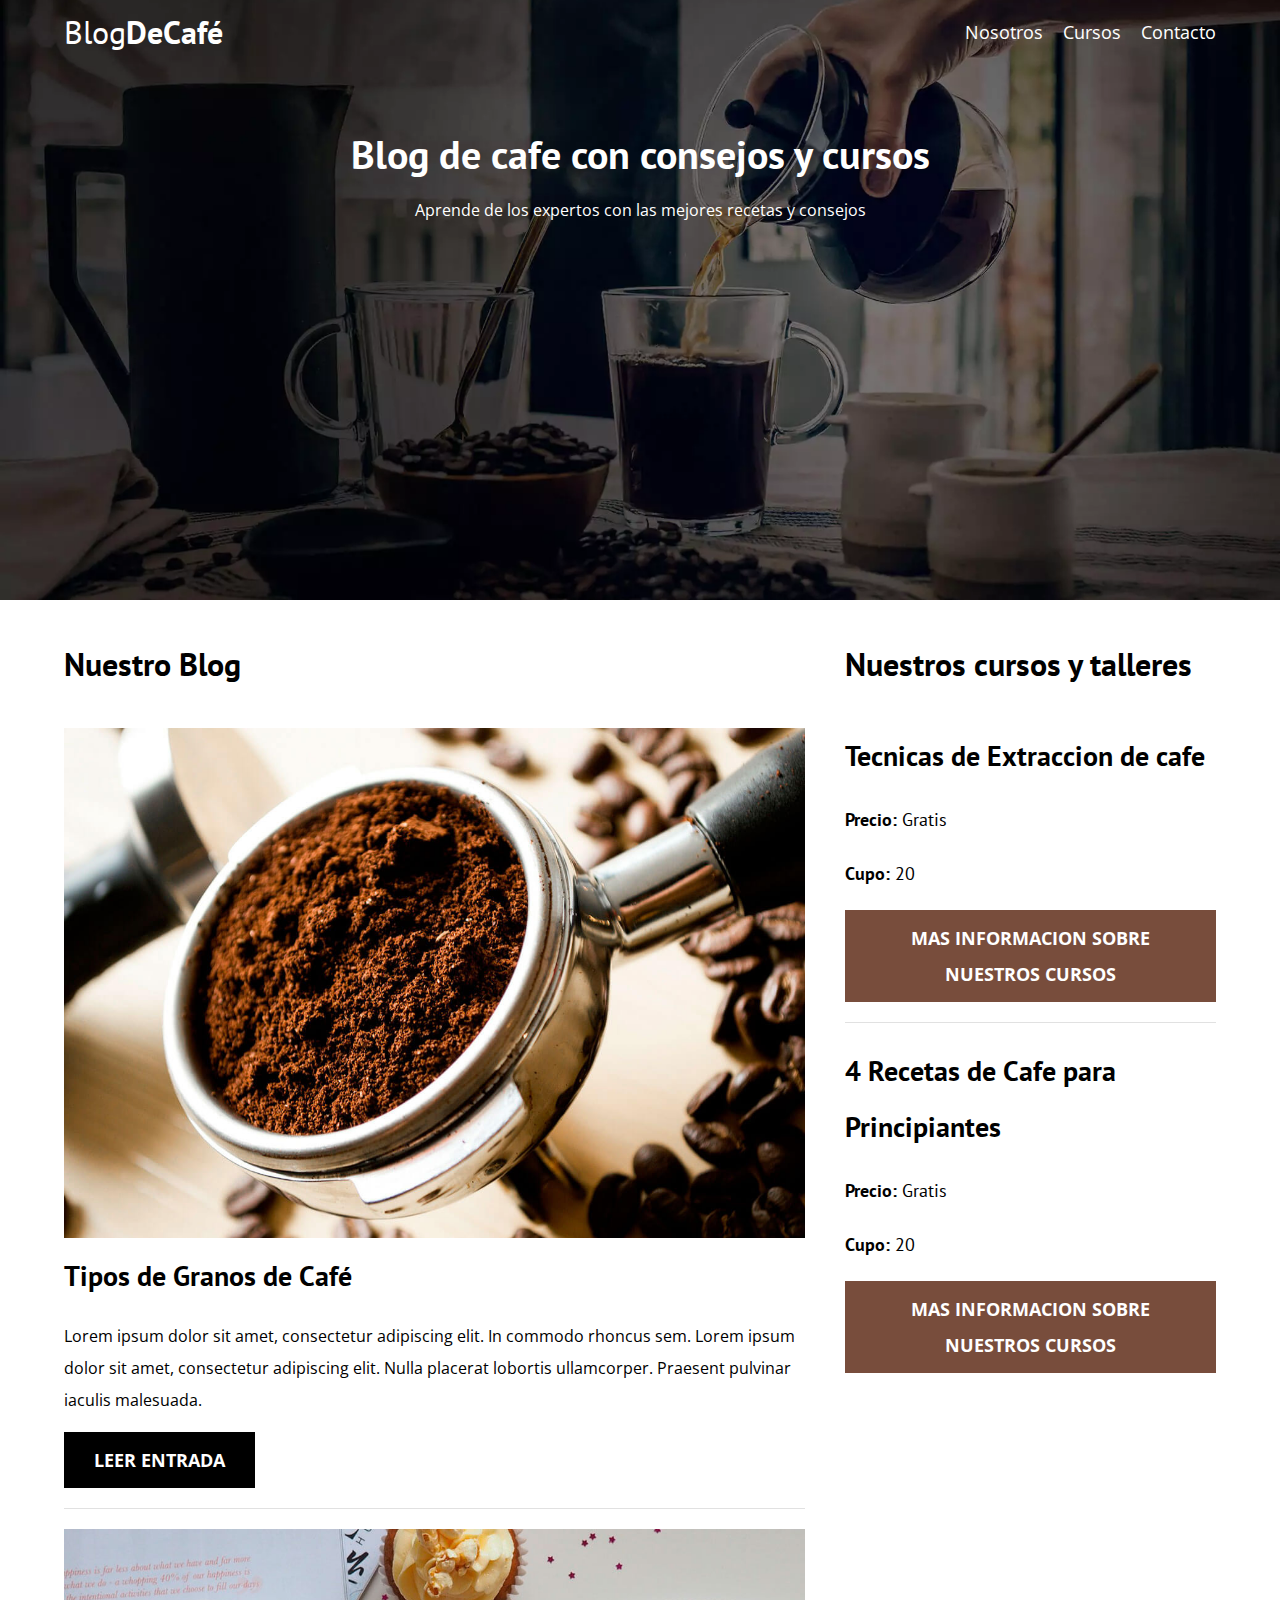
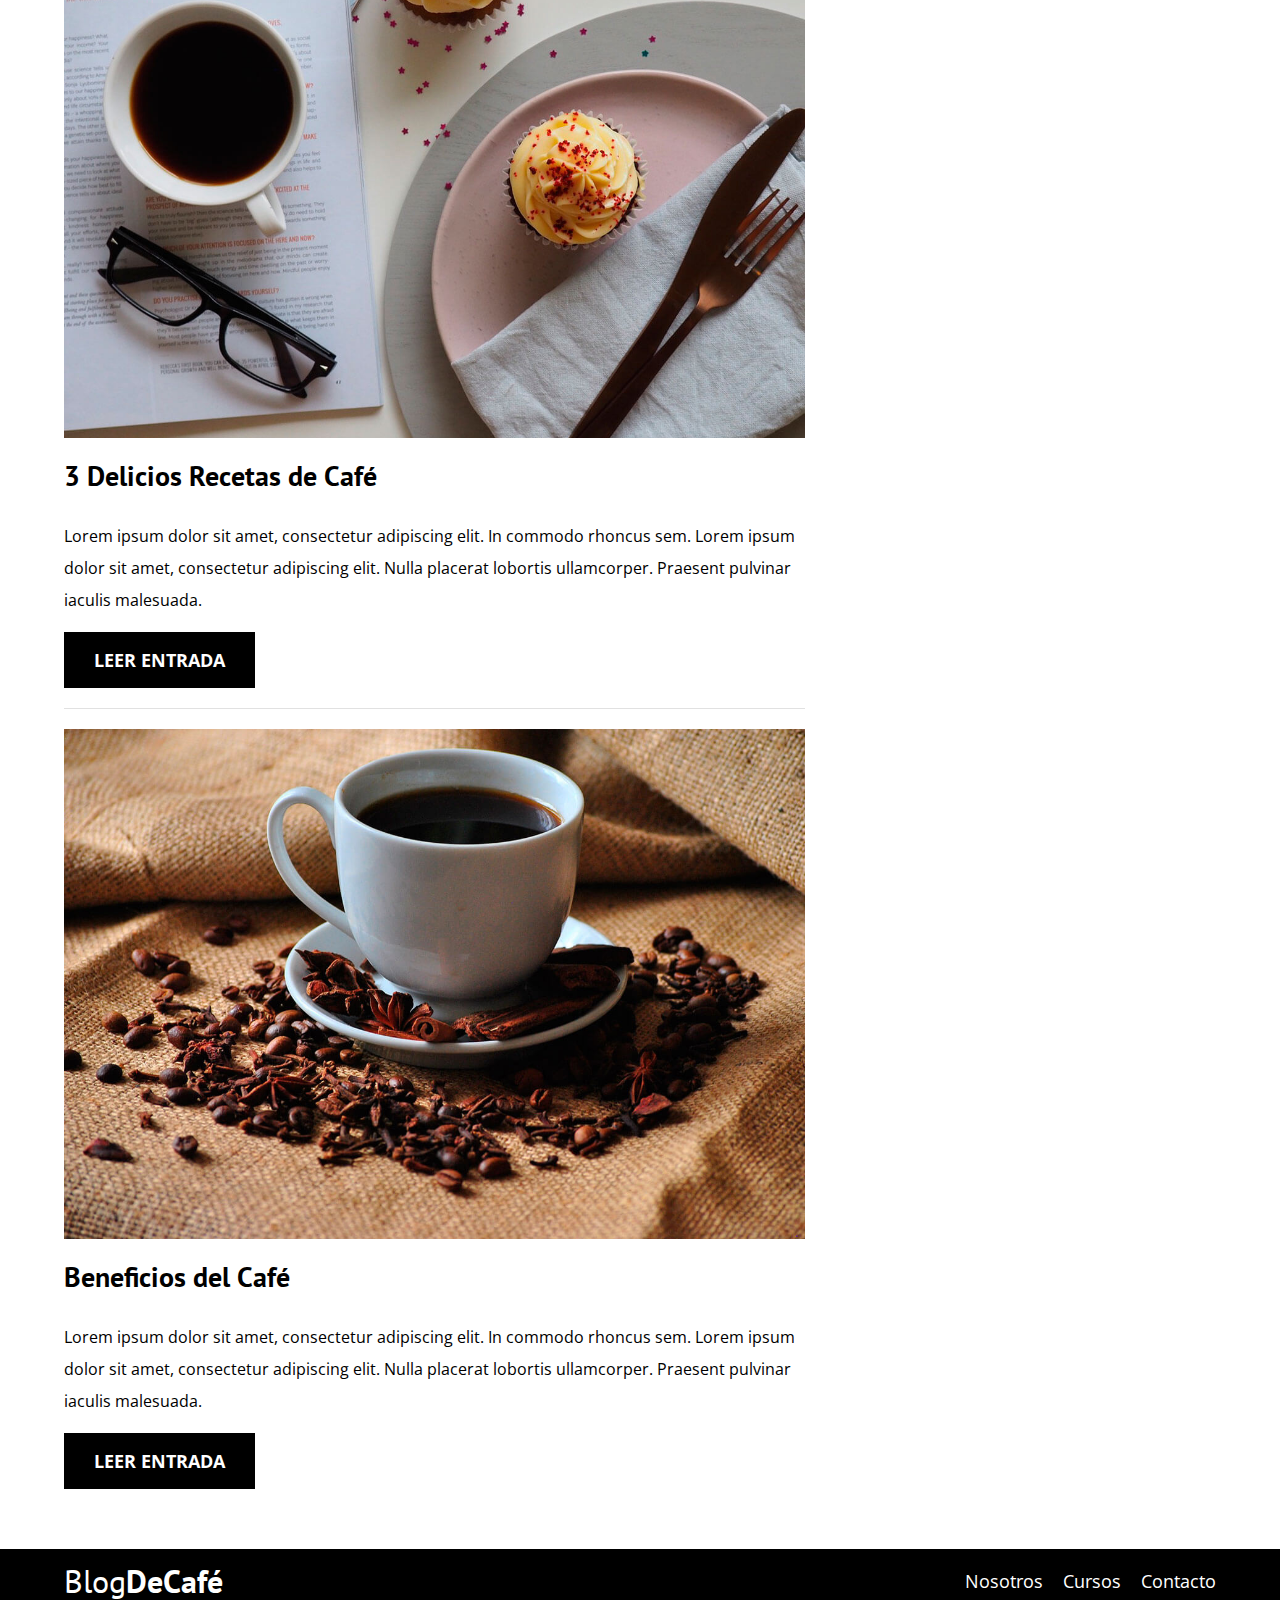
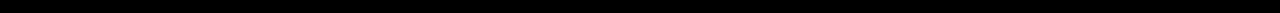
<file: index.html>
<!DOCTYPE html>
<html lang="en">
<head>
    <meta charset="UTF-8">
    <meta http-equiv="X-UA-Compatible" content="IE=edge">
    <meta name="viewport" content="width=device-width, initial-scale=1.0">
    <meta name="description" content="Pagina web de blog de café">
    <link rel="preconnect" href="https://fonts.googleapis.com">
    <link rel="preconnect" href="https://fonts.gstatic.com" crossorigin>

    <!--prefetch-->
    <link rel="prefetch" href="cursos.html" as="document">
    <link rel="prefetch" href="entrada.html" as="document">
    
    
    <!--preload-->
    <link rel="preload" href="CSS/style.css" as="style">
    <link rel="stylesheet" href="CSS/style.css">

    <link rel="preload" href="CSS/normalize.css" as="style">
    <link rel="stylesheet" href="CSS/normalize.css">

    <link rel="preload" href="https://fonts.googleapis.com/css2?family=PT+Sans:wght@400;700&display=swap" as="font" crossorigin="crossorigin">
    <link href="https://fonts.googleapis.com/css2?family=PT+Sans:wght@400;700&display=swap" rel="stylesheet">

    <link rel="preload" href="https://fonts.googleapis.com/css2?family=Open+Sans&display=swap" as="font" crossorigin="crossorigin">
    <link href="https://fonts.googleapis.com/css2?family=Open+Sans&display=swap" rel="stylesheet">
    <title>BlogDeCafe</title>
</head>
<body>

    <header class="header">

        <div class="contenedor">
            <div class="barra">
                <a class="logo" href="index.html">
                   <h1 class="logo__nombre no-margin centrar-texto" >Blog<span class="logo__bold">DeCafé</span></h1>
                </a>

                <nav class="navegacion">
                    <a href="nosotros.html" class="navegacion__enlace">Nosotros</a>
                    <a href="cursos.html" class="navegacion__enlace">Cursos</a>
                    <a href="contacto.html" class="navegacion__enlace">Contacto</a>
                </nav>
            </div>
        </div>

        <div class="header__texto">
            <h2 class="no-margin">Blog de cafe con consejos y cursos</h2>
            <p class="no-margin">Aprende de los expertos con las mejores recetas y consejos</p>
        </div>
    </header>

    <div class="contenedor contenido-principal">
        <main class="Blog">
            <h3>Nuestro Blog</h3>

            <article class="entrada">
                <div class="entrada__imagen">
                    <img loading="lazy" src="img/blog1.jpg" alt="imagen blog">
                </div>

                <div class="entrada__contenido">
                    <h4 class="no-margin">Tipos de Granos de Café</h4>
                    <p>Lorem ipsum dolor sit amet, consectetur adipiscing elit. In commodo rhoncus sem. Lorem ipsum dolor sit amet, consectetur adipiscing elit. Nulla placerat lobortis ullamcorper. Praesent pulvinar iaculis malesuada.</p>
                    <a href="entrada.html" class="boton boton--primario">Leer Entrada</a>
                </div>
            </article>

            <article class="entrada">
                <div class="entrada__imagen">
                    <img loading="lazy" src="img/blog2.jpg" alt="imagen blog">
                </div>

                <div class="entrada__contenido">
                    <h4 class="no-margin">3 Delicios Recetas de Café</h4>
                    <p>Lorem ipsum dolor sit amet, consectetur adipiscing elit. In commodo rhoncus sem. Lorem ipsum dolor sit amet, consectetur adipiscing elit. Nulla placerat lobortis ullamcorper. Praesent pulvinar iaculis malesuada.</p>
                    <a href="entrada.html" class="boton boton--primario">Leer Entrada</a>
                </div>
            </article>

            <article class="entrada">
                <div class="entrada__imagen">
                    <img loading="lazy" src="img/blog3.jpg" alt="imagen blog">
                </div>

                <div class="entrada__contenido">
                    <h4 class="no-margin">Beneficios del Café</h4>
                    <p>Lorem ipsum dolor sit amet, consectetur adipiscing elit. In commodo rhoncus sem. Lorem ipsum dolor sit amet, consectetur adipiscing elit. Nulla placerat lobortis ullamcorper. Praesent pulvinar iaculis malesuada.</p>
                    <a href="entrada.html" class="boton boton--primario">Leer Entrada</a>
                </div>
            </article>

        </main>
        <aside class="sidebar">
            <h3>Nuestros cursos y talleres</h3>

            <ul class="cursos no-padding">
                <li class="widget-curso">
                    <h4 class="no-margin">Tecnicas de Extraccion de cafe</h4>
                    <p class="widget-curso__label">Precio:
                        <span class="widget-curso__info">Gratis</span>
                    </p>
                    <p class="widget-curso__label">Cupo:
                        <span class="widget-curso__info">20</span>
                    </p>
                    <a href="entrada.html" class="boton boton--secundario">Mas Informacion Sobre Nuestros Cursos</a>
                </li>

                <li class="widget-curso">
                    <h4 class="no-margin">4 Recetas de Cafe para Principiantes</h4>
                    <p class="widget-curso__label">Precio:
                        <span class="widget-curso__info">Gratis</span>
                    </p>
                    <p class="widget-curso__label">Cupo:
                        <span class="widget-curso__info">20</span>
                    </p>
                    <a href="entrada.html" class="boton boton--secundario">Mas Informacion Sobre Nuestros Cursos</a>
                </li>
            </ul>
        </aside>
    </div>

    <footer class="footer">
        <div class="contenedor">
            <div class="barra">
                <a class="logo" href="index.html">
                   <h1 class="logo__nombre no-margin centrar-texto" >Blog<span class="logo__bold">DeCafé</span></h1>
                </a>

                <nav class="navegacion">
                    <a href="nosotros.html" class="navegacion__enlace">Nosotros</a>
                    <a href="cursos.html" class="navegacion__enlace">Cursos</a>
                    <a href="contacto.html" class="navegacion__enlace">Contacto</a>
                </nav>
            </div>
        </div>
    </footer>
</body>
</html>
</file>
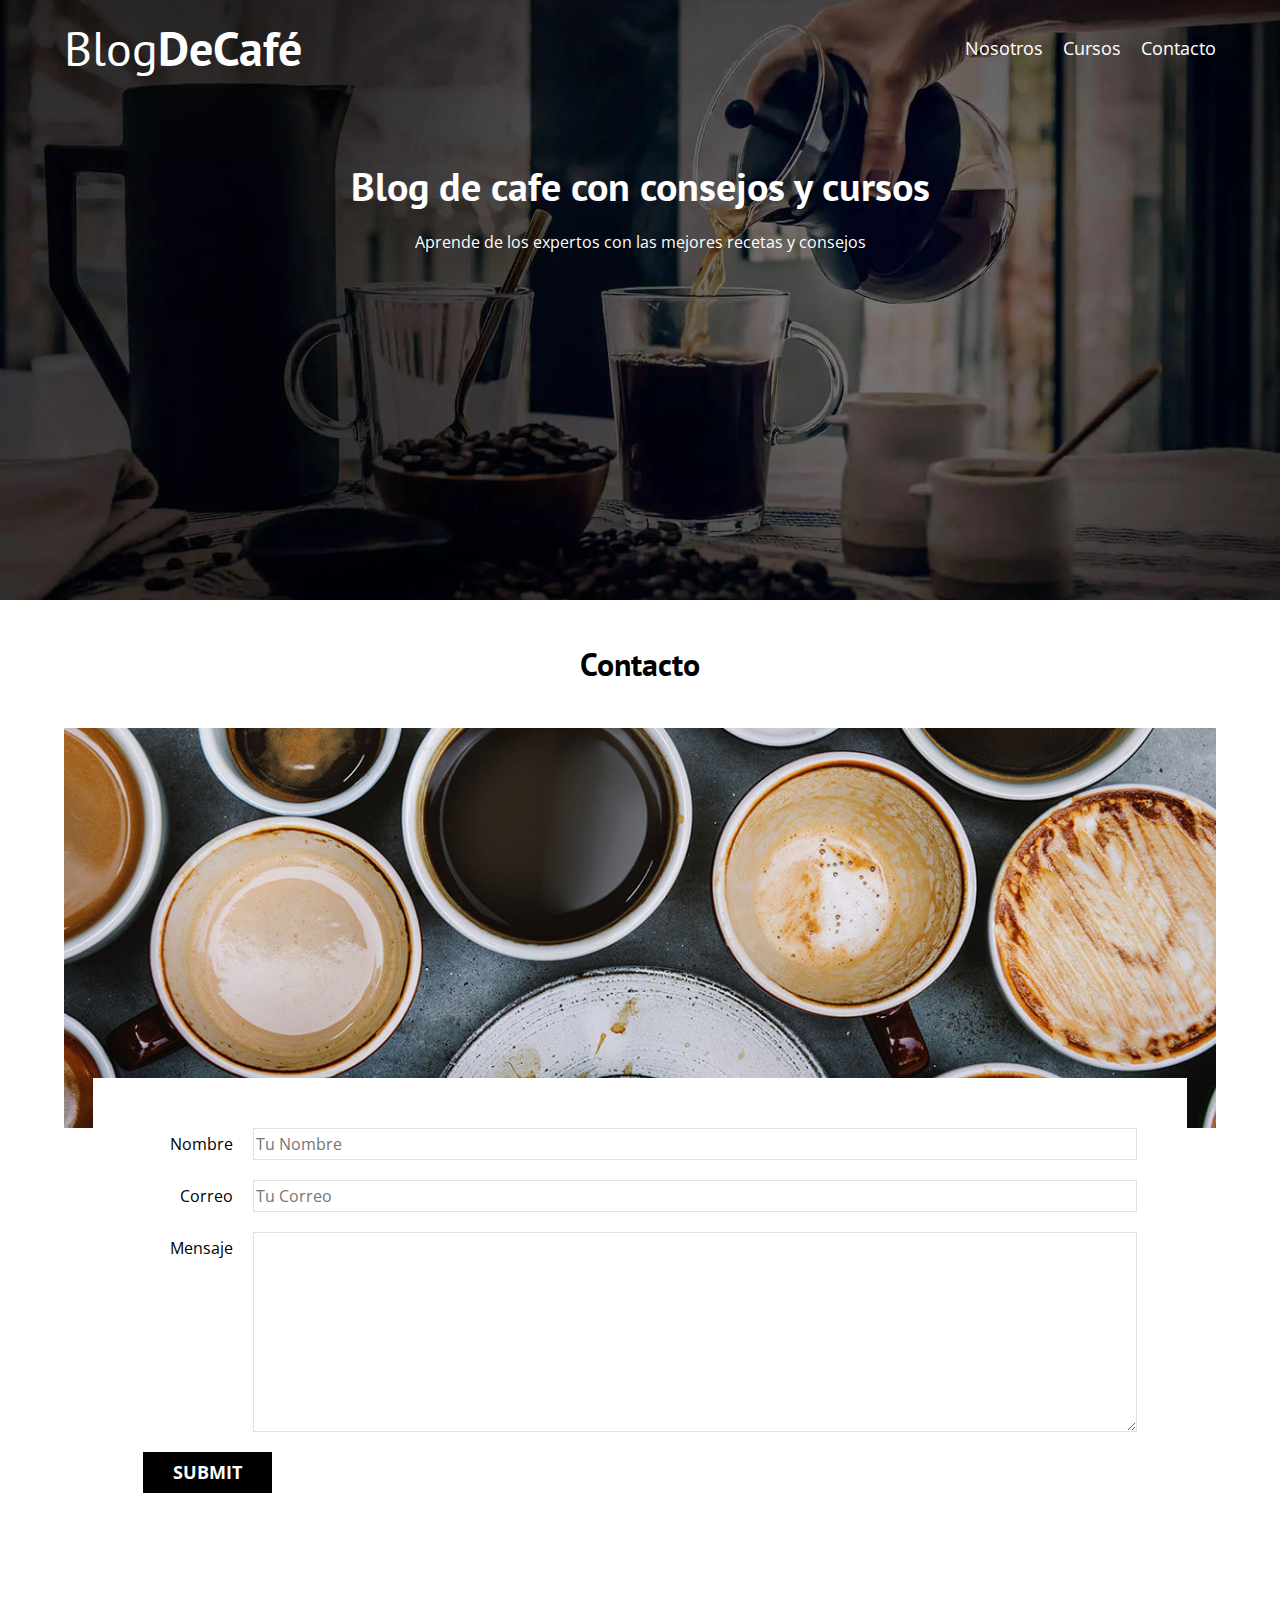
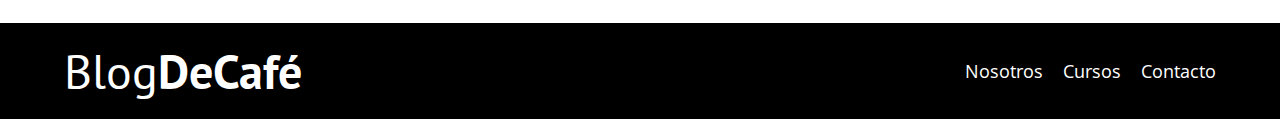
<file: contacto.html>
<!DOCTYPE html>
<html lang="en">
<head>
    <meta charset="UTF-8">
    <meta http-equiv="X-UA-Compatible" content="IE=edge">
    <meta name="viewport" content="width=device-width, initial-scale=1.0">
    <link rel="preconnect" href="https://fonts.googleapis.com">
    <link rel="preconnect" href="https://fonts.gstatic.com" crossorigin>
    <link href="https://fonts.googleapis.com/css2?family=PT+Sans:wght@400;700&display=swap" rel="stylesheet">
    <link href="https://fonts.googleapis.com/css2?family=Open+Sans&display=swap" rel="stylesheet">
    <link rel="stylesheet" href="CSS/normalize.css">
    <link rel="stylesheet" href="CSS/style.css">

    <title>BlogDeCafe</title>
</head>
<body>

    <header class="header">

        <div class="contenedor">
            <div class="barra">
                <a class="logo" href="index.html">
                   <h1 class="logo__nombre no-margin centrar-texto" >Blog<span class="logo__bold">DeCafé</span></h1>
                </a>

                <nav class="navegacion">
                    <a href="nosotros.html" class="navegacion__enlace">Nosotros</a>
                    <a href="cursos.html" class="navegacion__enlace">Cursos</a>
                    <a href="contacto.html" class="navegacion__enlace">Contacto</a>
                </nav>
            </div>
        </div>

        <div class="header__texto">
            <h2 class="no-margin">Blog de cafe con consejos y cursos</h2>
            <p class="no-margin">Aprende de los expertos con las mejores recetas y consejos</p>
        </div>
    </header>

    <main class="contenedor">
        <h3 class="centrar-texto">Contacto</h3>

        <div class="contacto-bg"></div>

        <form class="formulario">
            <div class="campo">
                <label class="campo__label" for="nombre">Nombre</label>
                <input 
                    class="campo__field"
                    type="text"
                    placeholder="Tu Nombre" 
                    id="nombre"
                >
            </div>
            <div class="campo">
                <label class="campo__label" for="email">Correo</label>
                <input
                    class="campo__field"
                    type="email" 
                    placeholder="Tu Correo" 
                    id="email"
                >
            </div>
            <div class="campo">
                <label class="campo__label" for="mensaje">Mensaje</label>
                <textarea
                    class="campo__field campo__field--textarea"
                    id="mensaje">
                </textarea>
            </div>

            <div class="campo">
                <input type="submit" class="boton boton--primario">
            </div>
        </form>
        
    </main>

    <footer class="footer">
        <div class="contenedor">
            <div class="barra">
                <a class="logo" href="index.html">
                   <h1 class="logo__nombre no-margin centrar-texto" >Blog<span class="logo__bold">DeCafé</span></h1>
                </a>

                <nav class="navegacion">
                    <a href="nosotros.html" class="navegacion__enlace">Nosotros</a>
                    <a href="cursos.html" class="navegacion__enlace">Cursos</a>
                    <a href="contacto.html" class="navegacion__enlace">Contacto</a>
                </nav>
            </div>
        </div>
    </footer>
</body>
</html>
</file>
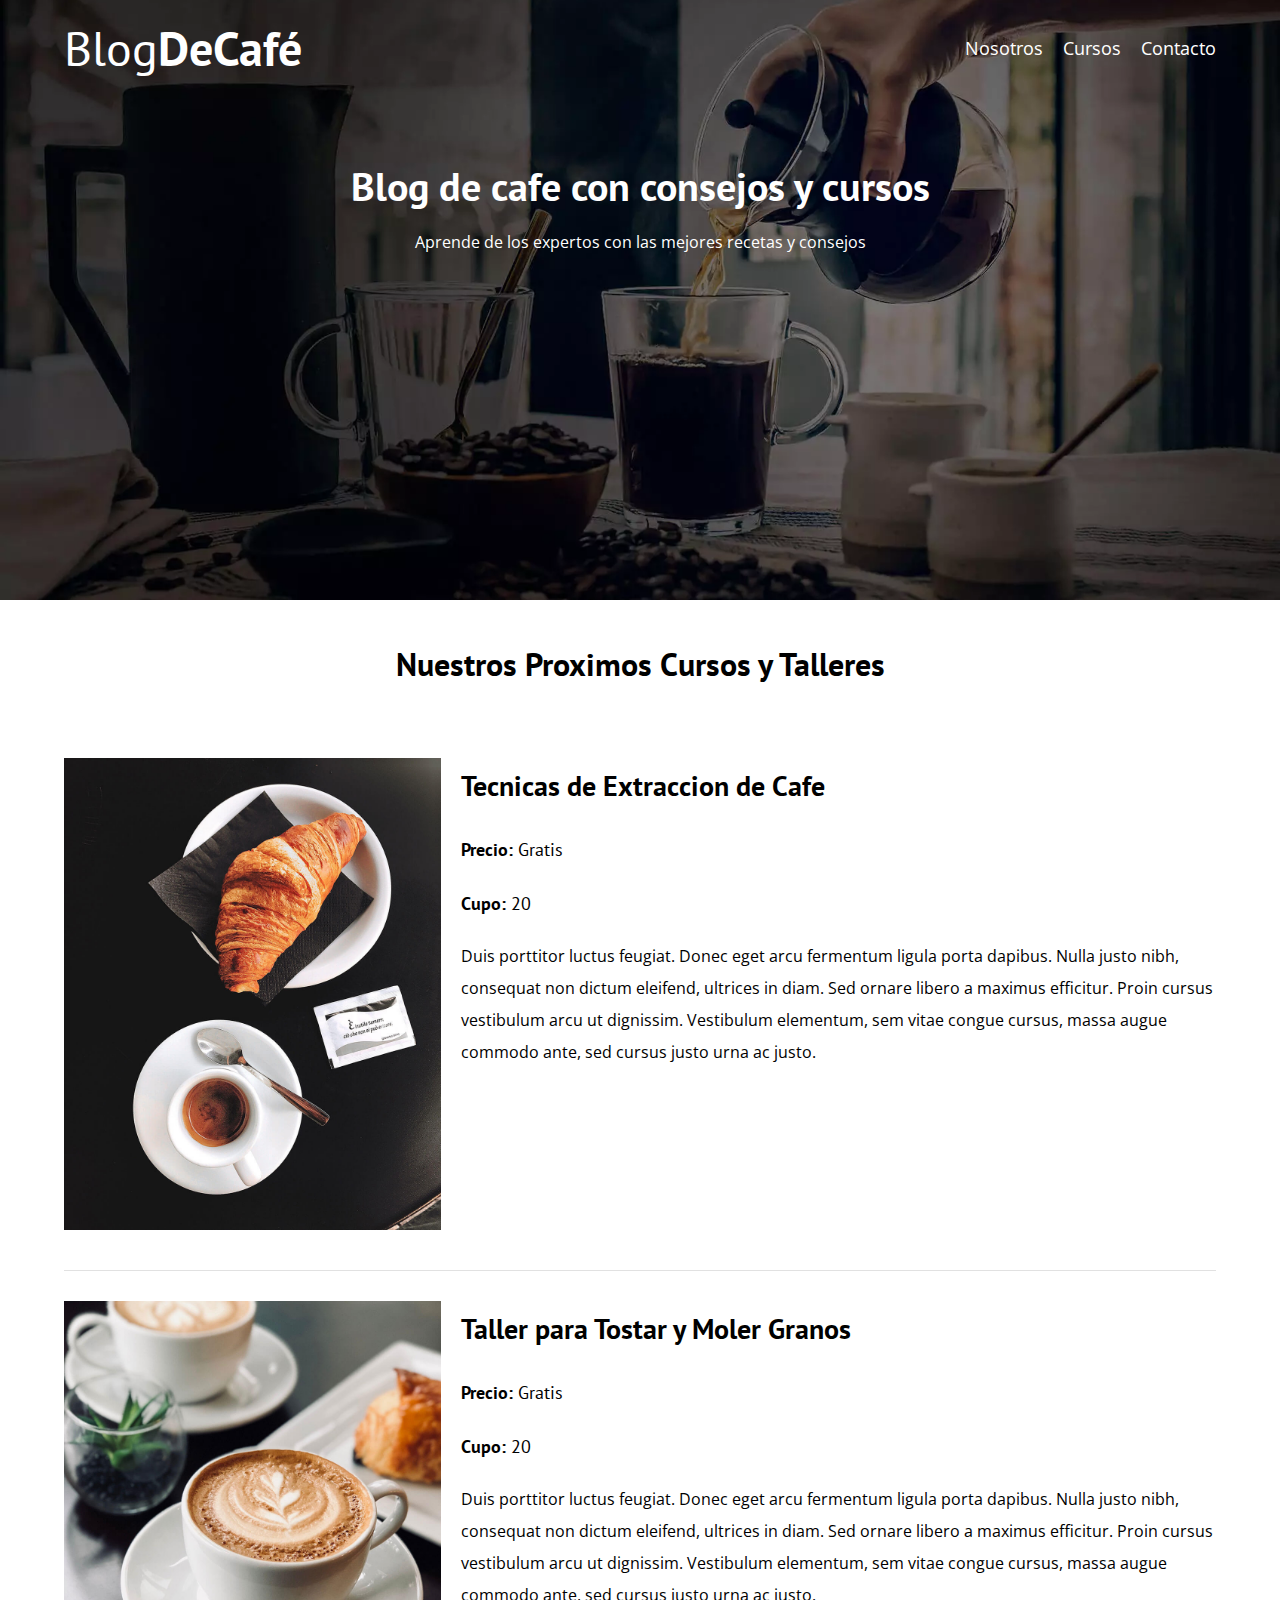
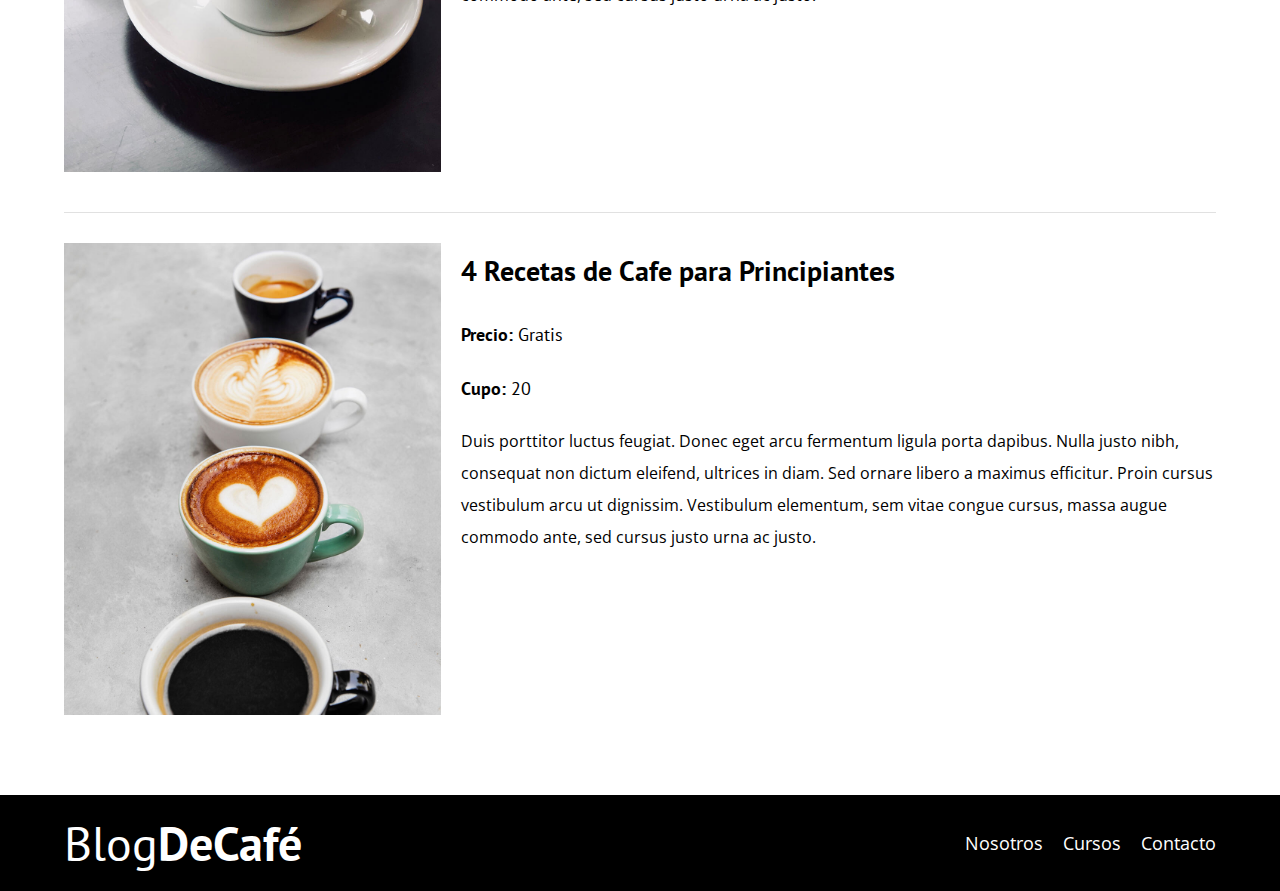
<file: cursos.html>
<!DOCTYPE html>
<html lang="en">
<head>
    <meta charset="UTF-8">
    <meta http-equiv="X-UA-Compatible" content="IE=edge">
    <meta name="viewport" content="width=device-width, initial-scale=1.0">
    <link rel="preconnect" href="https://fonts.googleapis.com">
    <link rel="preconnect" href="https://fonts.gstatic.com" crossorigin>
    <link href="https://fonts.googleapis.com/css2?family=PT+Sans:wght@400;700&display=swap" rel="stylesheet">
    <link href="https://fonts.googleapis.com/css2?family=Open+Sans&display=swap" rel="stylesheet">
    <link rel="stylesheet" href="CSS/normalize.css">
    <link rel="stylesheet" href="CSS/style.css">

    <title>BlogDeCafe</title>
</head>
<body>

    <header class="header">

        <div class="contenedor">
            <div class="barra">
                <a class="logo" href="index.html">
                   <h1 class="logo__nombre no-margin centrar-texto" >Blog<span class="logo__bold">DeCafé</span></h1>
                </a>

                <nav class="navegacion">
                    <a href="nosotros.html" class="navegacion__enlace">Nosotros</a>
                    <a href="cursos.html" class="navegacion__enlace">Cursos</a>
                    <a href="contacto.html" class="navegacion__enlace">Contacto</a>
                </nav>
            </div>
        </div>

        <div class="header__texto">
            <h2 class="no-margin">Blog de cafe con consejos y cursos</h2>
            <p class="no-margin">Aprende de los expertos con las mejores recetas y consejos</p>
        </div>
    </header>

    <main class="contenedor">
        <h3 class="centrar-texto">Nuestros Proximos Cursos y Talleres</h3>

        <div class="curso">
            <div class="curso__imagen">
                <img src="img/curso1.jpg" alt="Imagen del curso">
            </div>

            <div class="curso__informacion">
                <h4 class="no-margin">Tecnicas de Extraccion de Cafe</h4>
                <p class="curso__label">Precio:
                    <span class="curso__info">Gratis</span>
                </p>
                <p class="curso__label">Cupo:
                    <span class="curso__info">20</span>
                </p>
                <p class="curso__descripcion">
                    Duis porttitor luctus feugiat. Donec eget arcu fermentum ligula porta dapibus. Nulla justo nibh, consequat non dictum eleifend, ultrices in diam. Sed ornare libero a maximus efficitur. Proin cursus vestibulum arcu ut dignissim. Vestibulum elementum, sem vitae congue cursus, massa augue commodo ante, sed cursus justo urna ac justo.
                </p>
            </div> <!--cierre de informacion-->
        </div> <!--Cierre de curso-->

        <div class="curso">
            <div class="curso__imagen">
                <img src="img/curso2.jpg" alt="Imagen del curso">
            </div>

            <div class="curso__informacion">
                <h4 class="no-margin">Taller para Tostar y Moler Granos</h4>
                <p class="curso__label">Precio:
                    <span class="curso__info">Gratis</span>
                </p>
                <p class="curso__label">Cupo:
                    <span class="curso__info">20</span>
                </p>
                <p class="curso__descripcion">
                    Duis porttitor luctus feugiat. Donec eget arcu fermentum ligula porta dapibus. Nulla justo nibh, consequat non dictum eleifend, ultrices in diam. Sed ornare libero a maximus efficitur. Proin cursus vestibulum arcu ut dignissim. Vestibulum elementum, sem vitae congue cursus, massa augue commodo ante, sed cursus justo urna ac justo.
                </p>
            </div> <!--cierre de informacion-->
        </div> <!--Cierre de curso-->

        <div class="curso">
            <div class="curso__imagen">
                <img src="img/curso3.jpg" alt="Imagen del curso">
            </div>

            <div class="curso__informacion">
                <h4 class="no-margin">4 Recetas de Cafe para Principiantes</h4>
                <p class="curso__label">Precio:
                    <span class="curso__info">Gratis</span>
                </p>
                <p class="curso__label">Cupo:
                    <span class="curso__info">20</span>
                </p>
                <p class="curso__descripcion">
                    Duis porttitor luctus feugiat. Donec eget arcu fermentum ligula porta dapibus. Nulla justo nibh, consequat non dictum eleifend, ultrices in diam. Sed ornare libero a maximus efficitur. Proin cursus vestibulum arcu ut dignissim. Vestibulum elementum, sem vitae congue cursus, massa augue commodo ante, sed cursus justo urna ac justo.
                </p>
            </div> <!--cierre de informacion-->
        </div> <!--Cierre de curso-->


    </main>

    <footer class="footer">
        <div class="contenedor">
            <div class="barra">
                <a class="logo" href="index.html">
                   <h1 class="logo__nombre no-margin centrar-texto" >Blog<span class="logo__bold">DeCafé</span></h1>
                </a>

                <nav class="navegacion">
                    <a href="nosotros.html" class="navegacion__enlace">Nosotros</a>
                    <a href="cursos.html" class="navegacion__enlace">Cursos</a>
                    <a href="contacto.html" class="navegacion__enlace">Contacto</a>
                </nav>
            </div>
        </div>
    </footer>
</body>
</html>
</file>
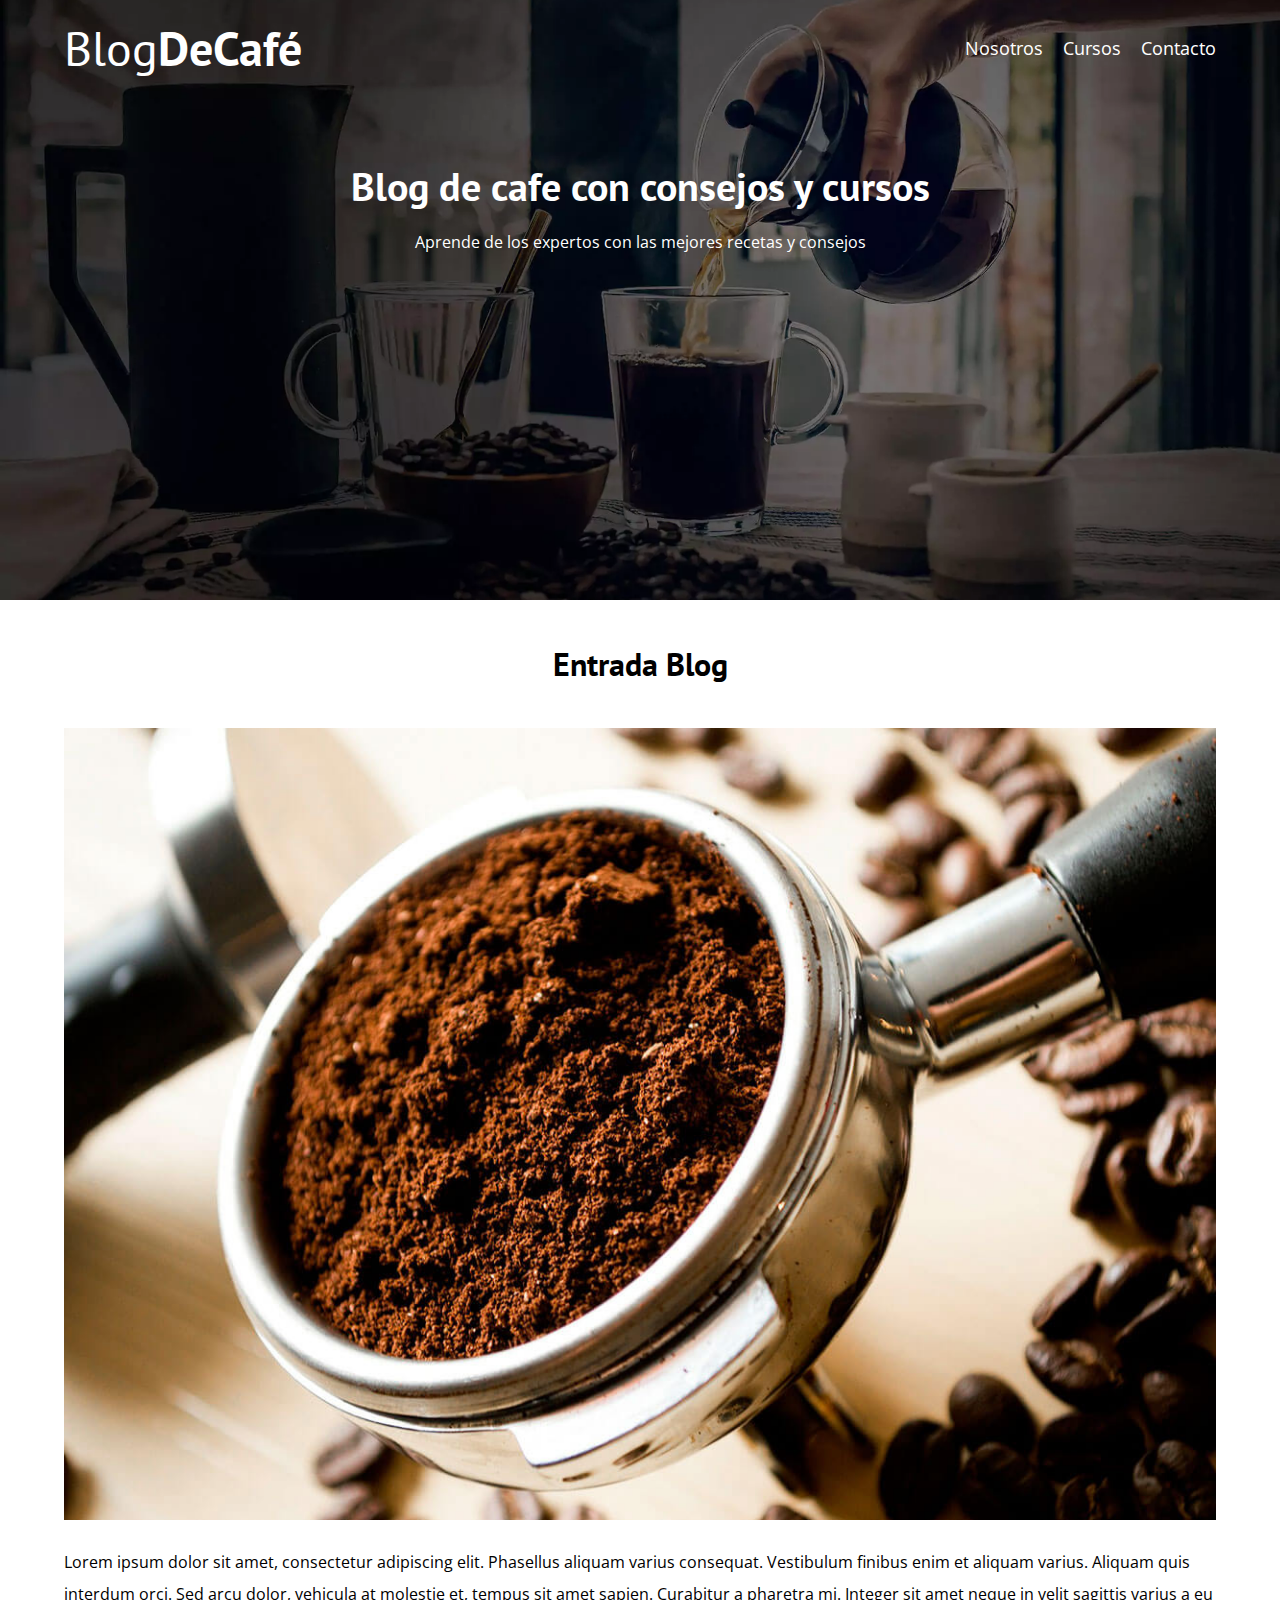
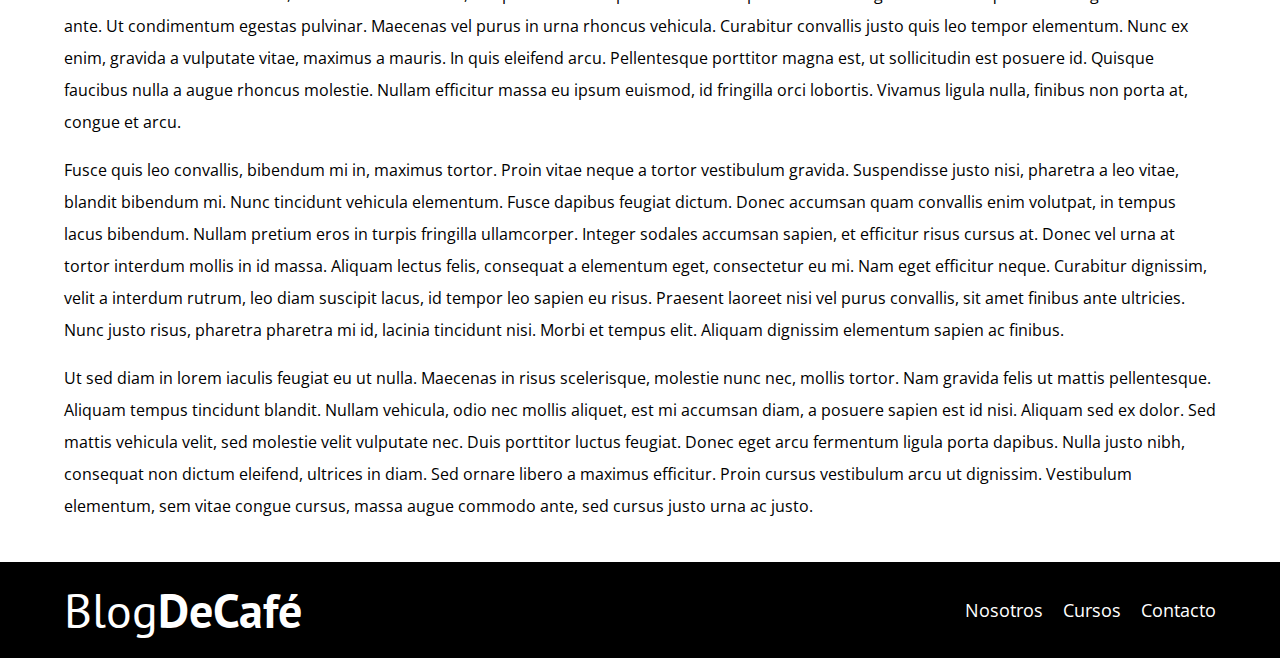
<file: entrada.html>
<!DOCTYPE html>
<html lang="en">
<head>
    <meta charset="UTF-8">
    <meta http-equiv="X-UA-Compatible" content="IE=edge">
    <meta name="viewport" content="width=device-width, initial-scale=1.0">
    <link rel="preconnect" href="https://fonts.googleapis.com">
    <link rel="preconnect" href="https://fonts.gstatic.com" crossorigin>
    <link href="https://fonts.googleapis.com/css2?family=PT+Sans:wght@400;700&display=swap" rel="stylesheet">
    <link href="https://fonts.googleapis.com/css2?family=Open+Sans&display=swap" rel="stylesheet">
    <link rel="stylesheet" href="CSS/normalize.css">
    <link rel="stylesheet" href="CSS/style.css">

    <title>BlogDeCafe</title>
</head>
<body>

    <header class="header">

        <div class="contenedor">
            <div class="barra">
                <a class="logo" href="index.html">
                   <h1 class="logo__nombre no-margin centrar-texto" >Blog<span class="logo__bold">DeCafé</span></h1>
                </a>

                <nav class="navegacion">
                    <a href="nosotros.html" class="navegacion__enlace">Nosotros</a>
                    <a href="cursos.html" class="navegacion__enlace">Cursos</a>
                    <a href="contacto.html" class="navegacion__enlace">Contacto</a>
                </nav>
            </div>
        </div>

        <div class="header__texto">
            <h2 class="no-margin">Blog de cafe con consejos y cursos</h2>
            <p class="no-margin">Aprende de los expertos con las mejores recetas y consejos</p>
        </div>
    </header>

    <main class="contenedor">
        <h3 class="centrar-texto">Entrada Blog</h3>

            <img src="img/blog1.jpg" alt="Imagen del blog">

            <p>Lorem ipsum dolor sit amet, consectetur adipiscing elit. Phasellus aliquam varius consequat. Vestibulum finibus enim et aliquam varius. Aliquam quis interdum orci. Sed arcu dolor, vehicula at molestie et, tempus sit amet sapien. Curabitur a pharetra mi. Integer sit amet neque in velit sagittis varius a eu ante. Ut condimentum egestas pulvinar. Maecenas vel purus in urna rhoncus vehicula. Curabitur convallis justo quis leo tempor elementum. Nunc ex enim, gravida a vulputate vitae, maximus a mauris. In quis eleifend arcu. Pellentesque porttitor magna est, ut sollicitudin est posuere id. Quisque faucibus nulla a augue rhoncus molestie. Nullam efficitur massa eu ipsum euismod, id fringilla orci lobortis. Vivamus ligula nulla, finibus non porta at, congue et arcu.</p>

            <p>Fusce quis leo convallis, bibendum mi in, maximus tortor. Proin vitae neque a tortor vestibulum gravida. Suspendisse justo nisi, pharetra a leo vitae, blandit bibendum mi. Nunc tincidunt vehicula elementum. Fusce dapibus feugiat dictum. Donec accumsan quam convallis enim volutpat, in tempus lacus bibendum. Nullam pretium eros in turpis fringilla ullamcorper. Integer sodales accumsan sapien, et efficitur risus cursus at. Donec vel urna at tortor interdum mollis in id massa. Aliquam lectus felis, consequat a elementum eget, consectetur eu mi. Nam eget efficitur neque. Curabitur dignissim, velit a interdum rutrum, leo diam suscipit lacus, id tempor leo sapien eu risus. Praesent laoreet nisi vel purus convallis, sit amet finibus ante ultricies. Nunc justo risus, pharetra pharetra mi id, lacinia tincidunt nisi. Morbi et tempus elit. Aliquam dignissim elementum sapien ac finibus.</p>

            <p>Ut sed diam in lorem iaculis feugiat eu ut nulla. Maecenas in risus scelerisque, molestie nunc nec, mollis tortor. Nam gravida felis ut mattis pellentesque. Aliquam tempus tincidunt blandit. Nullam vehicula, odio nec mollis aliquet, est mi accumsan diam, a posuere sapien est id nisi. Aliquam sed ex dolor. Sed mattis vehicula velit, sed molestie velit vulputate nec. Duis porttitor luctus feugiat. Donec eget arcu fermentum ligula porta dapibus. Nulla justo nibh, consequat non dictum eleifend, ultrices in diam. Sed ornare libero a maximus efficitur. Proin cursus vestibulum arcu ut dignissim. Vestibulum elementum, sem vitae congue cursus, massa augue commodo ante, sed cursus justo urna ac justo.</p>

    </main>

    <footer class="footer">
        <div class="contenedor">
            <div class="barra">
                <a class="logo" href="index.html">
                   <h1 class="logo__nombre no-margin centrar-texto" >Blog<span class="logo__bold">DeCafé</span></h1>
                </a>

                <nav class="navegacion">
                    <a href="nosotros.html" class="navegacion__enlace">Nosotros</a>
                    <a href="cursos.html" class="navegacion__enlace">Cursos</a>
                    <a href="contacto.html" class="navegacion__enlace">Contacto</a>
                </nav>
            </div>
        </div>
    </footer>
</body>
</html>
</file>
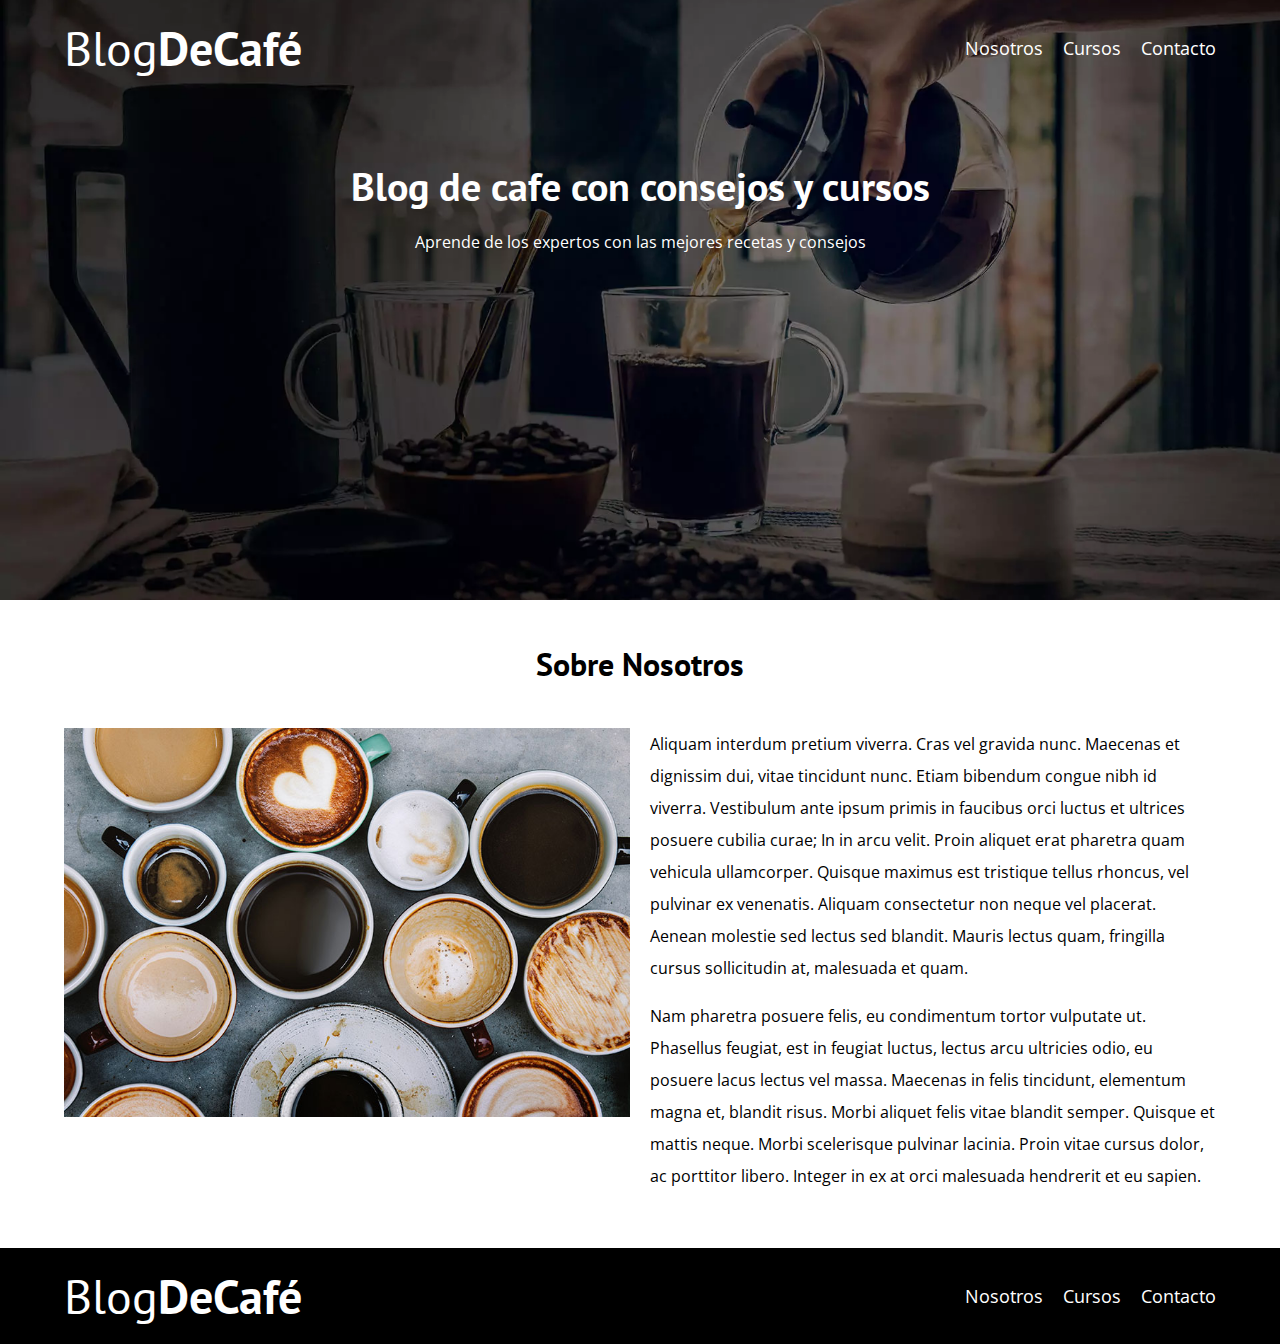
<file: nosotros.html>
<!DOCTYPE html>
<html lang="en">
<head>
    <meta charset="UTF-8">
    <meta http-equiv="X-UA-Compatible" content="IE=edge">
    <meta name="viewport" content="width=device-width, initial-scale=1.0">
    <link rel="preconnect" href="https://fonts.googleapis.com">
    <link rel="preconnect" href="https://fonts.gstatic.com" crossorigin>
    <link href="https://fonts.googleapis.com/css2?family=PT+Sans:wght@400;700&display=swap" rel="stylesheet">
    <link href="https://fonts.googleapis.com/css2?family=Open+Sans&display=swap" rel="stylesheet">
    <link rel="stylesheet" href="CSS/normalize.css">
    <link rel="stylesheet" href="CSS/style.css">

    <title>BlogDeCafe</title>
</head>
<body>

    <header class="header">

        <div class="contenedor">
            <div class="barra">
                <a class="logo" href="index.html">
                   <h1 class="logo__nombre no-margin centrar-texto" >Blog<span class="logo__bold">DeCafé</span></h1>
                </a>

                <nav class="navegacion">
                    <a href="nosotros.html" class="navegacion__enlace">Nosotros</a>
                    <a href="cursos.html" class="navegacion__enlace">Cursos</a>
                    <a href="contacto.html" class="navegacion__enlace">Contacto</a>
                </nav>
            </div>
        </div>

        <div class="header__texto">
            <h2 class="no-margin">Blog de cafe con consejos y cursos</h2>
            <p class="no-margin">Aprende de los expertos con las mejores recetas y consejos</p>
        </div>
    </header>

    <main class="contenedor">
        <h3 class="centrar-texto">Sobre Nosotros</h3>

        <div class="sobre-nosotros">
            <div class="sobre-nosotros__imagen">
                <img src="img/nosotros.jpg" alt="imagen nosotros">
             </div>

             <div class="sobre-nosotros__texto">
                <p class="no-margin">Aliquam interdum pretium viverra. Cras vel gravida nunc. Maecenas et dignissim dui, vitae tincidunt nunc. Etiam bibendum congue nibh id viverra. Vestibulum ante ipsum primis in faucibus orci luctus et ultrices posuere cubilia curae; In in arcu velit. Proin aliquet erat pharetra quam vehicula ullamcorper. Quisque maximus est tristique tellus rhoncus, vel pulvinar ex venenatis. Aliquam consectetur non neque vel placerat. Aenean molestie sed lectus sed blandit. Mauris lectus quam, fringilla cursus sollicitudin at, malesuada et quam.</p>

                <p> Nam pharetra posuere felis, eu condimentum tortor vulputate ut. Phasellus feugiat, est in feugiat luctus, lectus arcu ultricies odio, eu posuere lacus lectus vel massa. Maecenas in felis tincidunt, elementum magna et, blandit risus. Morbi aliquet felis vitae blandit semper. Quisque et mattis neque. Morbi scelerisque pulvinar lacinia. Proin vitae cursus dolor, ac porttitor libero. Integer in ex at orci malesuada hendrerit et eu sapien.</p>
             </div>
        </div>
    </main>

    <footer class="footer">
        <div class="contenedor">
            <div class="barra">
                <a class="logo" href="index.html">
                   <h1 class="logo__nombre no-margin centrar-texto" >Blog<span class="logo__bold">DeCafé</span></h1>
                </a>

                <nav class="navegacion">
                    <a href="nosotros.html" class="navegacion__enlace">Nosotros</a>
                    <a href="cursos.html" class="navegacion__enlace">Cursos</a>
                    <a href="contacto.html" class="navegacion__enlace">Contacto</a>
                </nav>
            </div>
        </div>
    </footer>
</body>
</html>
</file>
<file: CSS/style.css>
:root {
    --fuenteHeading: "PT Sans", sans-serif;
    --FuenteParrafos: "Open Sans", sans-serif;

    --gris: #e1e1e1;
    --primario: #784D3C;
    --blanco: #ffffff;
    --negro: #000000;
}

html{
    font-size: 62.5%;
    box-sizing: border-box;
}

*, *:before, *:after {
    box-sizing: inherit;
}

body {
    font-family: var(--FuenteParrafos);
    font-size: 1.6rem;
    line-height: 2;
}

/* Globales */

.contenedor {
    max-width: 120rem;
    width: 90%;
    width: min(90%, 120rem);
    margin: 0 auto;
}

a {
    text-decoration: none;
}

h1, h2, h3, h4 {
    font-family: var(--fuenteHeading);
}

h1 {
    font-size: 4.8rem;
}

h2 {
    font-size: 4rem;
}

h3 {
    font-size: 3.2rem;
}

h4 {
    font-size: 2.8rem;
}

img {
    max-width: 100%;
}

/* Utilidades */

.no-margin{
    margin: 0;
}

.no-padding {
    padding: 0;
}

.centrar-texto {
    text-align: center;
}

/* Header */

.header {
    background-image: url(../img/banner.webp);
    height: 60rem;
    background-size: cover;
    background-repeat: no-repeat;
    background-position: center center;
}

.header__texto {
    text-align: center;
    color: var(--blanco);
    margin-top: 5rem;
}

@media (min-width: 768px) {
    .barra {
        display: flex;
        justify-content: space-between;
        align-items: center;
    }
}

.logo {
    color: var(--blanco);
}

.logo__nombre {
    font-weight: 400;
}

.logo__bold {
    font-weight: 700;
}

@media (min-width: 768px) {
    .navegacion {
        display: flex;
        gap: 2rem;
    }
}
.navegacion__enlace {
    display: block;
    text-align: center;
    font-size: 1.8rem;
    color: var(--blanco);
}

@media (min-width: 768px) {
    .contenido-principal {
        display: grid;
        grid-template-columns: 2fr 1fr;
        column-gap: 4rem;
    }
}

.entrada {
    border-bottom: 1px solid var(--gris);
    margin-bottom: 2rem;

}

.entrada:last-of-type {
    border: none;
    margin-bottom: 0;
}

.boton {
    display: block;
    font-family: var(--FuenteParrafos);
    color: var(--blanco);
    text-align: center;
    padding: 1rem 3rem;
    font-size: 1.8rem;
    text-transform: uppercase;
    font-weight: 700;
    margin-bottom: 2rem;
    border: none;
}

@media (min-width: 768px) {
    .boton {
        display: inline-block;
    }
}

.boton:hover {
    cursor:pointer;
}

.boton--primario {
    background-color: var(--negro);
}

.boton--secundario {
    background-color: var(--primario);
}

.cursos {
    list-style: none;
}

.widget-curso {
    border-bottom: 1px solid var(--gris);
    margin-bottom: 2rem;
}

.widget-curso:last-of-type {
    border: none;
    margin-bottom: 0;
}

.widget-curso__label {
    font-family: var(--fuenteHeading);
    font-weight: 700;
}

.widget-curso__info {
 font-weight: normal;
}

.widget-curso__label,
.widget-curso__info {
    font-size: 1.8rem;
}

.footer {
    background-color: var(--negro);
    padding-top: 3rem 0;
    margin-top: 4rem;
}

@media (min-width: 768px) {
    .sobre-nosotros {
        display: flex;
        gap: 2rem;
    }
    .sobre-nosotros__imagen,
    .sobre-nosotros__texto {
        flex-basis: 50%;
    }

}

.curso {
    padding: 3rem 0;
    border-bottom: 1px solid var(--gris);
}

@media (min-width: 768px) {
    .curso {
        display: grid;
        grid-template-columns: 1fr 2fr;
        column-gap: 2rem;
    }
}

.curso:last-of-type {
    border: none;
}

.curso__label {
    font-family: var(--fuenteHeading);
    font-weight: 700;
}

.curso__info {
 font-weight: normal;
}

.curso__label,
.curso__info {
    font-size: 1.8rem;
}

.contacto-bg {
    background-image: url(../img/contacto.jpg);
    height: 40rem;
    background-size: cover;
    background-repeat: no-repeat;
}

.formulario {
    background-color: var(--blanco);
    margin: -5rem auto 0 auto;
    width: 95%;
    padding: 5rem;
}

.campo {
    display: flex;
    margin-bottom: 2rem;
    gap: 2rem;
}

.campo__label {
    flex: 0 0 9rem;
    text-align: right;
}

.campo__field {
    flex: 1;
    border: 1px solid var(--gris);
}

.campo__field--textarea {
    height: 20rem;
}
</file>
